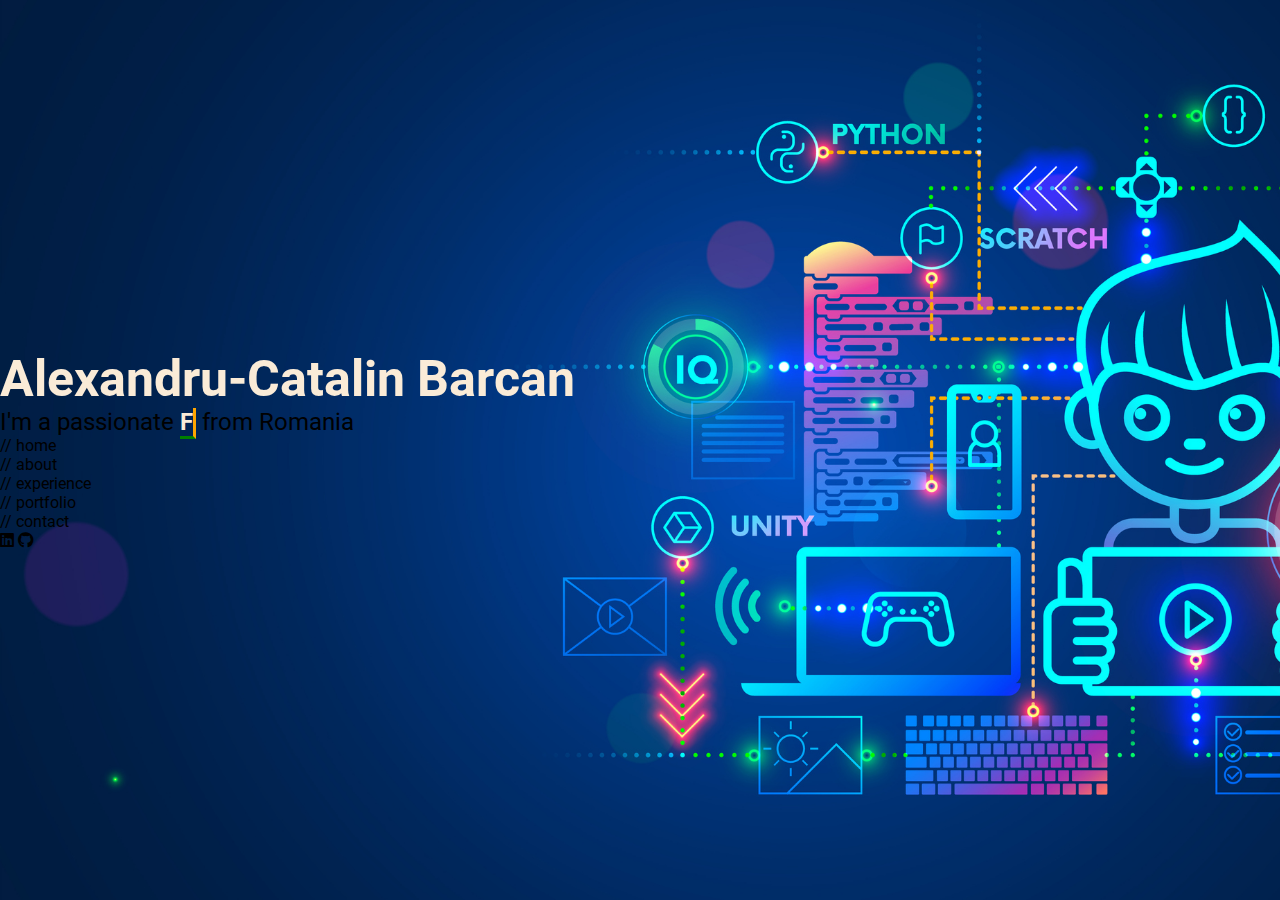
<file: index.html>
<!DOCTYPE html>
<html lang="en">
<head>
  <meta charset="UTF-8">
  <meta name="viewport" content="width=device-width, initial-scale=1.0">
  <link rel="stylesheet" href="./styles/index.css">
  <link
      rel="stylesheet"
      href="https://cdnjs.cloudflare.com/ajax/libs/font-awesome/6.1.1/css/all.min.css">
  <title>MyPortfolio</title>
</head>
<body>
  <main>
    <h1>Alexandru-Catalin Barcan</h1>
    <p>I'm a passionate <span id="text"></span> from Romania</p>
    <nav>
      <ul>
        <li><a href="./index.html"><span class="slash">//</span><span> home</span></a></li>
        <li><a href="./main.html"><span class="slash">//</span><span> about</span></a></li>
        <li><a href="./main.html#experience"><span class="slash">//</span><span> experience</span></a></li>
        <li><a href="./main.html#portfolio"><span class="slash">//</span><span> portfolio</span></a></li>
        <li><a href="./main.html#contact"><span class="slash">//</span><span> contact</span></a></li>
      </ul>
    </nav>
    <div class="social">
      <a href="https://www.linkedin.com/in/cbarcan/" target="_blank" class="linkedin"><i class="fa-brands fa-linkedin"></i></a>
      <a href="https://github.com/cbarcan" target="_blank" class="github"><i class="fa-brands fa-github"></i></a>
    </div>
  </main>
  <script src="./scripts/app.js"></script>
</body>
</html>
</file>
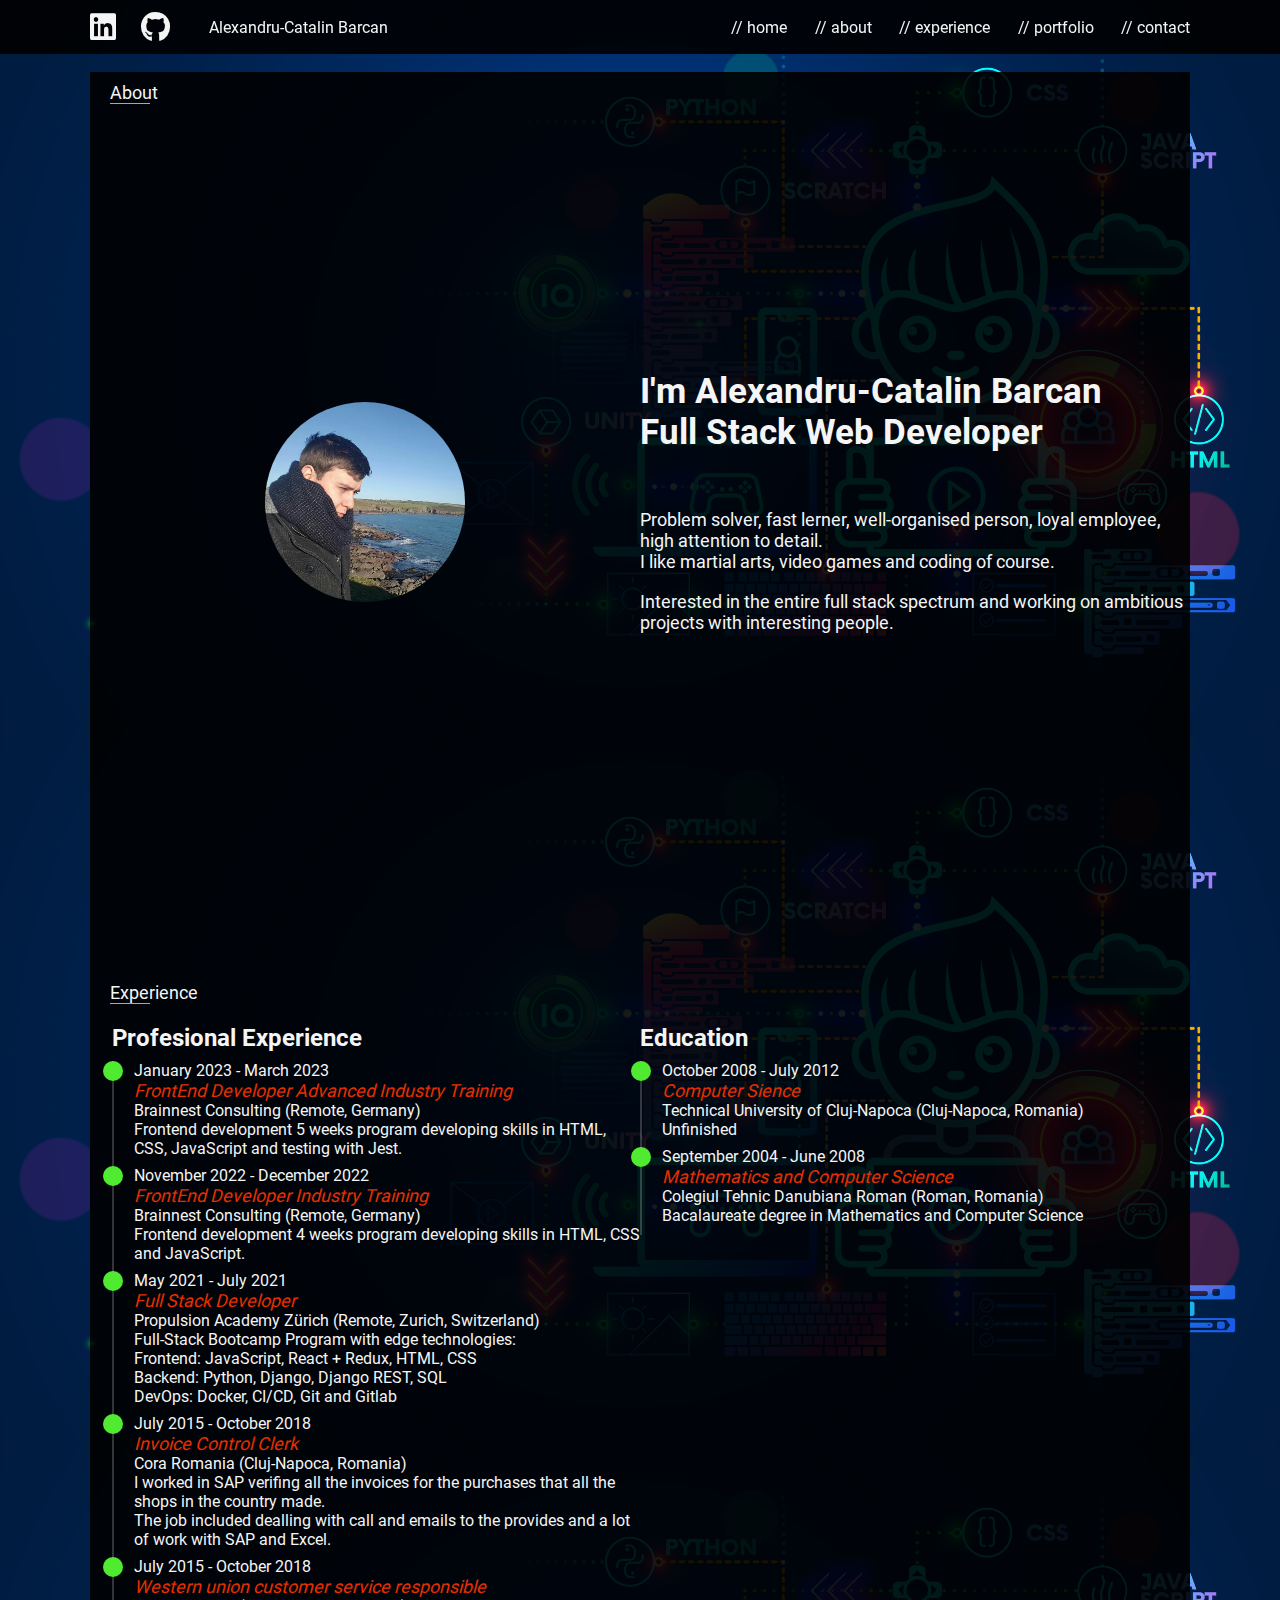
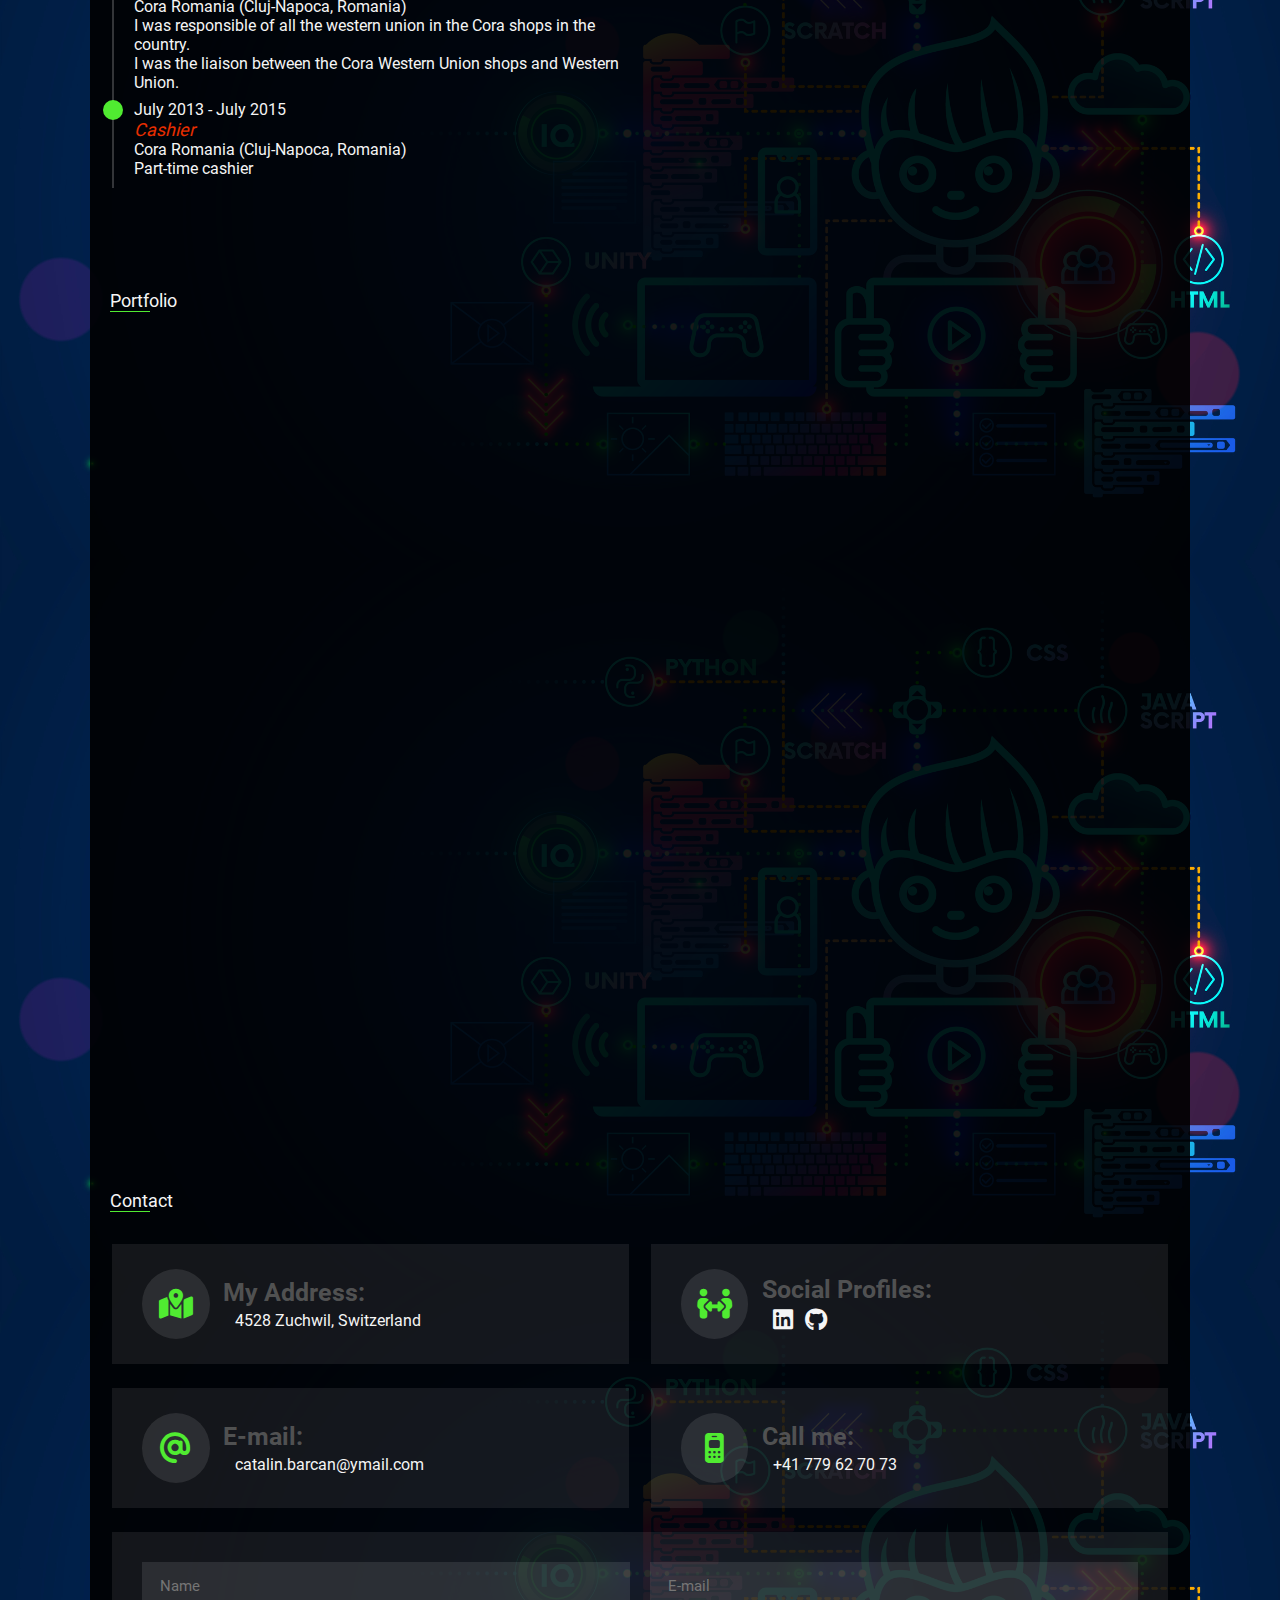
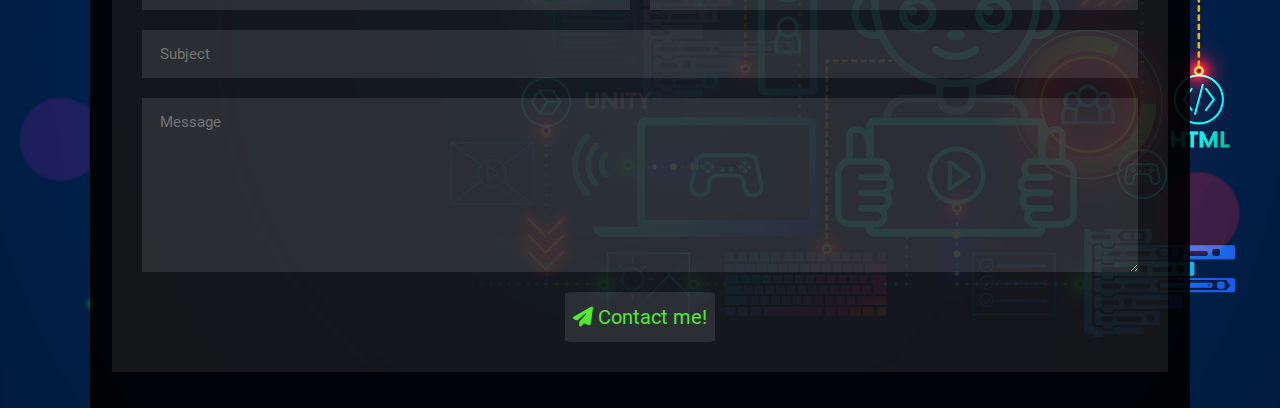
<file: main.html>
<!DOCTYPE html>
<html lang="en">
<head>
  <meta charset="UTF-8">
  <meta name="viewport" content="width=device-width, initial-scale=1.0">
  <link rel="stylesheet" href="./styles/main.css">
  <link
      rel="stylesheet"
      href="https://cdnjs.cloudflare.com/ajax/libs/font-awesome/6.1.1/css/all.min.css">
  <title>MyPortfolio</title>
</head>
<body>
  <header>
    <div class="header_wrapper">
      <div class="name">
        <a href="https://www.linkedin.com/in/cbarcan/" target="_blank" class="linkedin"><i class="fa-brands fa-linkedin"></i></a>
        <a href="https://github.com/cbarcan/" target="_blank" class="github"><i class="fa-brands fa-github"></i></a>
        <a href="./index.html"><p>Alexandru-Catalin Barcan</p></a>
      </div>
      <nav class="navbar">
        <ul>
          <li><a href="./index.html"><span class="slash">//</span><span> home</span></a></li>
          <li><a href="./main.html#"><span class="slash">//</span><span> about</span></a></li>
          <li><a href="./main.html#experience"><span class="slash">//</span><span> experience</span></a></li>
          <li><a href="./main.html#portfolio"><span class="slash">//</span><span> portfolio</span></a></li>
          <li><a href="./main.html#contact"><span class="slash">//</span><span> contact</span></a></li>
        </ul>
      </nav>
    </div>
  </header>
  <main>
    <section id="about">
      <div class="sectionName">
        <p>About</p>
        <div></div>
      </div>
      <div class="hello">
        <!-- <p>HELLO!</p> -->
      </div>
      <div class="aboutMain">
        <div class="avatar">
          <img src="./assets/images/avatar.png" alt="avatar">
        </div>
        <div class="aboutInfo">
          <h1>I'm Alexandru-Catalin Barcan</h1>
          <h1>Full Stack Web Developer</h1>
          <p>Problem solver, fast lerner, well-organised person, loyal employee, high attention to detail.</p>
          <p>I like martial arts, video games and coding of course.</p><br>
          <p>Interested in the entire full stack spectrum and working on ambitious projects with interesting people.</p>
        </div>
      </div>
    </section>
    <section id="experience">
      <div class="sectionName">
        <p>Experience</p>
        <div></div>
      </div>
      <div class="expMain">
        <div class="expLeft">
          <h2>Profesional Experience</h2>
          <div class="expItem">
            January 2023 - March 2023<br>
            <em>FrontEnd Developer Advanced Industry Training</em><br>
            Brainnest Consulting (Remote, Germany)<br>
            Frontend development 5 weeks program developing skills in HTML, CSS, JavaScript and testing with Jest.
          </div>
          <div class="expItem">
            November 2022 - December 2022<br>
            <em>FrontEnd Developer Industry Training</em><br>
            Brainnest Consulting (Remote, Germany)<br>
            Frontend development 4 weeks program developing skills in HTML, CSS and JavaScript.
          </div>
          <div class="expItem">
            May 2021 - July 2021<br>
            <em>Full Stack Developer</em><br>
            Propulsion Academy Zürich (Remote, Zurich, Switzerland)<br>
            Full-Stack Bootcamp Program with edge technologies:<br>
            Frontend: JavaScript, React + Redux, HTML, CSS<br>
            Backend: Python, Django, Django REST, SQL<br>
            DevOps: Docker, CI/CD, Git and Gitlab
          </div>
          <div class="expItem">
            July 2015 - October 2018<br>
            <em>Invoice Control Clerk</em><br>
            Cora Romania (Cluj-Napoca, Romania)<br>
            I worked in SAP verifing all the invoices for the purchases that all the shops in the country made.<br>
            The job included dealling with call and emails to the provides and a lot of work with SAP and Excel.
          </div>
          <div class="expItem">
            July 2015 - October 2018<br>
            <em>Western union customer service responsible</em><br>
            Cora Romania (Cluj-Napoca, Romania)<br>
            I was responsible of all the western union in the Cora shops in the country.<br>
            I was the liaison between the Cora Western Union shops and Western Union.
          </div>
          <div class="expItem">
            July 2013 - July 2015<br>
            <em>Cashier</em><br>
            Cora Romania (Cluj-Napoca, Romania)<br>
            Part-time cashier
          </div>
        </div>
        <div class="expRight">
          <h2>Education</h2>
          <div class="expItem">
            October 2008 - July 2012<br>
            <em>Computer Sience</em><br>
            Technical University of Cluj-Napoca (Cluj-Napoca, Romania)<br>
            Unfinished
          </div>
          <div class="expItem">
            September 2004 - June 2008<br>
            <em>Mathematics and Computer Science</em><br>
            Colegiul Tehnic Danubiana Roman (Roman, Romania)<br>
            Bacalaureate degree in Mathematics and Computer Science
          </div>
        </div>
      </div>
    </section>
    <section id="portfolio">
      <div class="sectionName">
        <p>Portfolio</p>
        <div></div>
      </div>

    </section>
    <section id="contact">
      <div class="sectionName">
        <p>Contact</p>
        <div></div>
      </div>
      <div class="contactMain">
        <div class="infoBox">
          <a href="https://maps.app.goo.gl/2ExYDanZh3CmjuQ88" target="_blank" class="adress"><i class="fa-solid fa-map-location-dot"></i></a>
          <div>
            <h3>My Address:</h3>
            <p>4528 Zuchwil, Switzerland</p>
          </div>
        </div>
        <div class="infoBox">
          <a href="./index.html" target="_blank" class="social"><i class="fa-solid fa-people-arrows"></i></a>
          <div>
            <h3>Social Profiles:</h3>
            <p>
              <a href="https://www.linkedin.com/in/cbarcan/" target="_blank" class="linkedin"><i class="fa-brands fa-linkedin"></i></a>
              <a href="https://github.com/cbarcan/" target="_blank" class="github"><i class="fa-brands fa-github"></i></a>
            </p>
          </div>
        </div>
        <div class="infoBox">
          <a href="mailto:catalin.barcan@ymail.com" target="_blank" class="email"><i class="fa-solid fa-at"></i></a>
          <div>
            <h3>E-mail:</h3>
            <p>catalin.barcan@ymail.com</p>
          </div>
        </div>
        <div class="infoBox">
          <a href="tel:+41779627073" target="_blank" class="phone"><i class="fa-solid fa-mobile-retro"></i></a>
          <div>
            <h3>Call me:</h3>
            <p>+41 779 62 70 73</p>
          </div>
        </div>
        <form class="contactBox">
          <div class="contactInput">
            <input type="text" class="contact" id="contactName" placeholder="Name" required>
            <input type="email" class="contact" id="contactEmail" placeholder="E-mail" required>
          </div>
          <div class="contactInput">
            <input type="text" class="contact" id="contactSubject" placeholder="Subject" required>
          </div>
          <div class="contactInput">
            <textarea name="contactMessage" class="contact" id="contactMessage" maxlength="300" rows="8" placeholder="Message" required></textarea>
          </div>
          <div class="contactSend">
            <button type="submit" id="contactSendButton"><i class="fa-solid fa-paper-plane"></i> Contact me!</button>
          </div>
        </form>
      </div>
    </section>
  </main>
  <script src="./scripts/app.js"></script>
</body>
</html>
</file>
<file: styles/index.css>
@font-face {
  font-family: "Roboto";
  src: url("../assets/fonts/Roboto/Roboto-Regular.ttf") format("truetype");
  font-weight: normal;
}
@font-face {
  font-family: "Roboto";
  src: url("../assets/fonts/Roboto/Roboto-Bold.ttf") format("truetype");
  font-weight: bold;
}
@font-face {
  font-family: "Roboto italic";
  src: url("../assets/fonts/Roboto/Roboto-LightItalic.ttf") format("truetype");
}
@font-face {
  font-family: "Pixelify";
  src: url("../assets/fonts/Pixelify/PixelifySans-VariableFont_wght.ttf") format("truetype");
}

* {
  box-sizing: border-box;
  padding: 0;
  margin: 0;
  list-style: none;
  text-decoration: none;
  color: black;
  font-family: -apple-system,BlinkMacSystemFont,"Segoe UI",Roboto,Helvetica,Arial,sans-serif,"Apple Color Emoji","Segoe UI Emoji","Segoe UI Symbol";
  /* border: 1px solid red; */
}

html {
  scroll-behavior: smooth;
  background: url(../assets/images/homepage.jpeg) no-repeat;
  background-size: cover;
}

body {
  display: flex;
  flex-direction: column;
  align-items: center;
}

h1 {
  font-size: 50px;
  color: antiquewhite;
}

main {
  height: 100vh;
  width: 100%;
  display: flex;
  flex-direction: column;
  justify-content: center;
}

main p {
  font-size: 24px;
}

main p span {
  font-weight: 700;
  color: antiquewhite;
  border-bottom: 3px green solid;
  border-right: 0.15em solid orange;
  animation: blink 0.75s step-end infinite;
  width: max-content;
}

nav {

}

@keyframes blink {
  from,
  to {
    border-right-color: transparent;
  }
  50% {
    border-right-color:antiquewhite;
  }
}
</file>
<file: styles/main.css>
@font-face {
  font-family: "Roboto";
  src: url("../assets/fonts/Roboto/Roboto-Regular.ttf") format("truetype");
  font-weight: normal;
}
@font-face {
  font-family: "Roboto";
  src: url("../assets/fonts/Roboto/Roboto-Bold.ttf") format("truetype");
  font-weight: bold;
}
@font-face {
  font-family: "Roboto italic";
  src: url("../assets/fonts/Roboto/Roboto-LightItalic.ttf") format("truetype");
}
@font-face {
  font-family: "Pixelify";
  src: url("../assets/fonts/Pixelify/PixelifySans-VariableFont_wght.ttf") format("truetype");
}

* {
  box-sizing: border-box;
  padding: 0;
  margin: 0;
  list-style: none;
  text-decoration: none;
  color: whitesmoke;
  font-family: -apple-system,BlinkMacSystemFont,"Segoe UI",Roboto,Helvetica,Arial,sans-serif,"Apple Color Emoji","Segoe UI Emoji","Segoe UI Symbol";
  /* border: 1px solid red; */
}

html {
  scroll-behavior: smooth;
  background: url(../assets/images/homepage.jpeg) repeat;
  background-size: contain;
}

body {
  display: flex;
  flex-direction: column;
  align-items: center;
}

h1 {
  font-size: 35px;
}

h2 {
  margin-bottom: 2%;
}

h3 {
  font-size: 25px;
  color: rgba(92, 92, 92, 0.863);
}

header {
  height: 6vh;
  width: 100%;
  display: flex;
  justify-content: center;
  position: fixed;
  left: 0;
  top: 0;
  right: 0;
  background-color: rgba(0, 0, 0, 0.9);
  z-index: 5000;
}

.header_wrapper{
  height: 100%;
  width: 100%;
  padding: 0 7% 0 7%;
  display: flex;
}

.name {
  height: 100%;
  width: 50%;
  display: flex;
  align-items: center;
}

.name a p {
  margin-left: 1vw;
  color: whitesmoke;
}

.name a i {
  margin-right: 2vw;
  font-size: 30px;
  color: whitesmoke;
  transition: 1s ease-in-out;
}

.name a i:hover {
  color: rgb(80, 235, 49);
}

.navbar {
  height: 100%;
  width: 50%;
}

.navbar ul {
  height: 100%;
  display: flex;
  justify-content: right;
  align-items: center;
  gap: 5%;
}

.navbar span {
  color: whitesmoke;
}

main {
  width: 86%;
  display: flex;
  flex-direction: column;
  margin-top: 8vh;
  background-color: rgba(0, 0, 0, 0.9);
}

.sectionName p {
  font-size: 18px;
  width: fit-content;
  margin: 10px 0 0 20px;
}

.sectionName div {
  width: 40px;
  margin-left: 20px;
  border-bottom: 1px solid rgb(80, 235, 49);
}

#about {
  min-height: 92vh;
  display: flex;
  flex-direction: column;
}

.hello {
  width: 100%;
  display: flex;
  justify-content: center;
}

.hello p {
  font-size: 100px;
}

.aboutMain {
  width: 100%;
  display: flex;
  flex: 1 1 auto;
}

.avatar {
  width: 50%;
  display: flex;
  justify-content: center;
  align-items: center;
}

.avatar img {
  border-radius: 50%;
}

.aboutInfo {
  width: 50%;
  display: flex;
  flex-direction: column;
  justify-content: center;
}

.aboutInfo p {
  font-size: 18px;
}

.aboutInfo p:first-of-type {
  margin-top: 10%;
}

#experience {
  min-height: 100vh;
  padding-top: 8vh;
}

.expMain {
  width: 100%;
  padding: 20px 2%;
  display: flex;
}

.expLeft {
  width: 50%;
}

.expRight {
  width: 50%;
}

.expItem::before {
  content: "";
  position: absolute;
  width: 16px;
  height: 16px;
  border-radius: 50px;
  left: -11px;
  top: 0;
  background: rgb(80, 235, 49);
  border: 2px solid rgb(80, 235, 49);
}

.expItem {
  padding: 0 0 20px 20px;
    padding-bottom: 10px;
  margin-top: -2px;
  border-left: 2px solid rgba(255, 255, 255, 0.2);
  position: relative;
}

.expItem em{
  font-size: 18px;
  color: rgb(231, 46, 0);
}

#portfolio {
  min-height: 100vh;
  padding-top: 8vh;
}

#contact {
  min-height: 100vh;
  padding-top: 8vh;
}

.contactMain {
  height: calc(92vh - 35px);
  width: 100%;
  padding: 20px 2%;
  display: flex;
  flex-wrap: wrap;
  justify-content:space-between;
  align-items: center;
}

.infoBox {
  height: 120px;
  width: 49%;
  padding: 30px;
  background: rgba(255, 255, 255, 0.08);
  display: flex;
  align-items: center;
}

.infoBox>a {
  height: 70px;
  width: 70px;
  margin-right: 3%;
  border-radius: 50%;
  background-color: rgba(255, 255, 255, 0.10);
  display: flex;
  justify-content: center;
  align-items: center;
}

.infoBox>a>i {
  font-size: 30px;
  color: rgb(80, 235, 49);
}

.infoBox>div {
  width: calc(100% - 70px);
}

.infoBox p {
  margin: 4px 0 0 3%;
  font-size: 16px;
}

.infoBox p i {
  margin-right: 2%;
  font-size: 23px;
}

.contactBox {
  height: 440px;
  width: 100%;
  background: rgba(255, 255, 255, 0.08);
  padding: 30px;
}

.contactInput {
  width: 100%;
  display: flex;
  justify-content: space-between;
}

.contact:focus {
  outline: 1px solid rgb(80, 235, 49);
}

#contactName {
  width: 49%;
  padding: 15px 18px;
  font-size: 15px;
  background: rgba(255, 255, 255, 0.10);
  border: 0;
  color: #fff;
}

#contactEmail {
  width: 49%;
  padding: 15px 18px;
  font-size: 15px;
  background: rgba(255, 255, 255, 0.10);
  border: 0;
  color: #fff;
}

#contactSubject {
  width: 100%;
  padding: 15px 18px;
  margin-top: 20px;
  font-size: 15px;
  background: rgba(255, 255, 255, 0.10);
  border: 0;
  color: #fff;
}

#contactMessage {
  width: 100%;
  padding: 15px 18px;
  margin-top: 20px;
  font-size: 15px;
  background: rgba(255, 255, 255, 0.10);
  border: 0;
  color: #fff;
}

.contactSend {
  width: 100%;
  margin-top: 20px;
  text-align: center;
}

#contactSendButton {
  height: 50px;
  width: 150px;
  border: none;
  border-radius: 5%;
  font-size: 20px;
  background-color: rgba(255, 255, 255, 0.10);
  color: rgb(80, 235, 49);
}

#contactSendButton i {
  color: rgb(80, 235, 49);
}

#contactSendButton:hover {
  cursor: pointer;
  background-color: rgb(80, 235, 49);
  color: #fff;
}

#contactSendButton:active {
  transform: translateY(2px);
}
</file>
